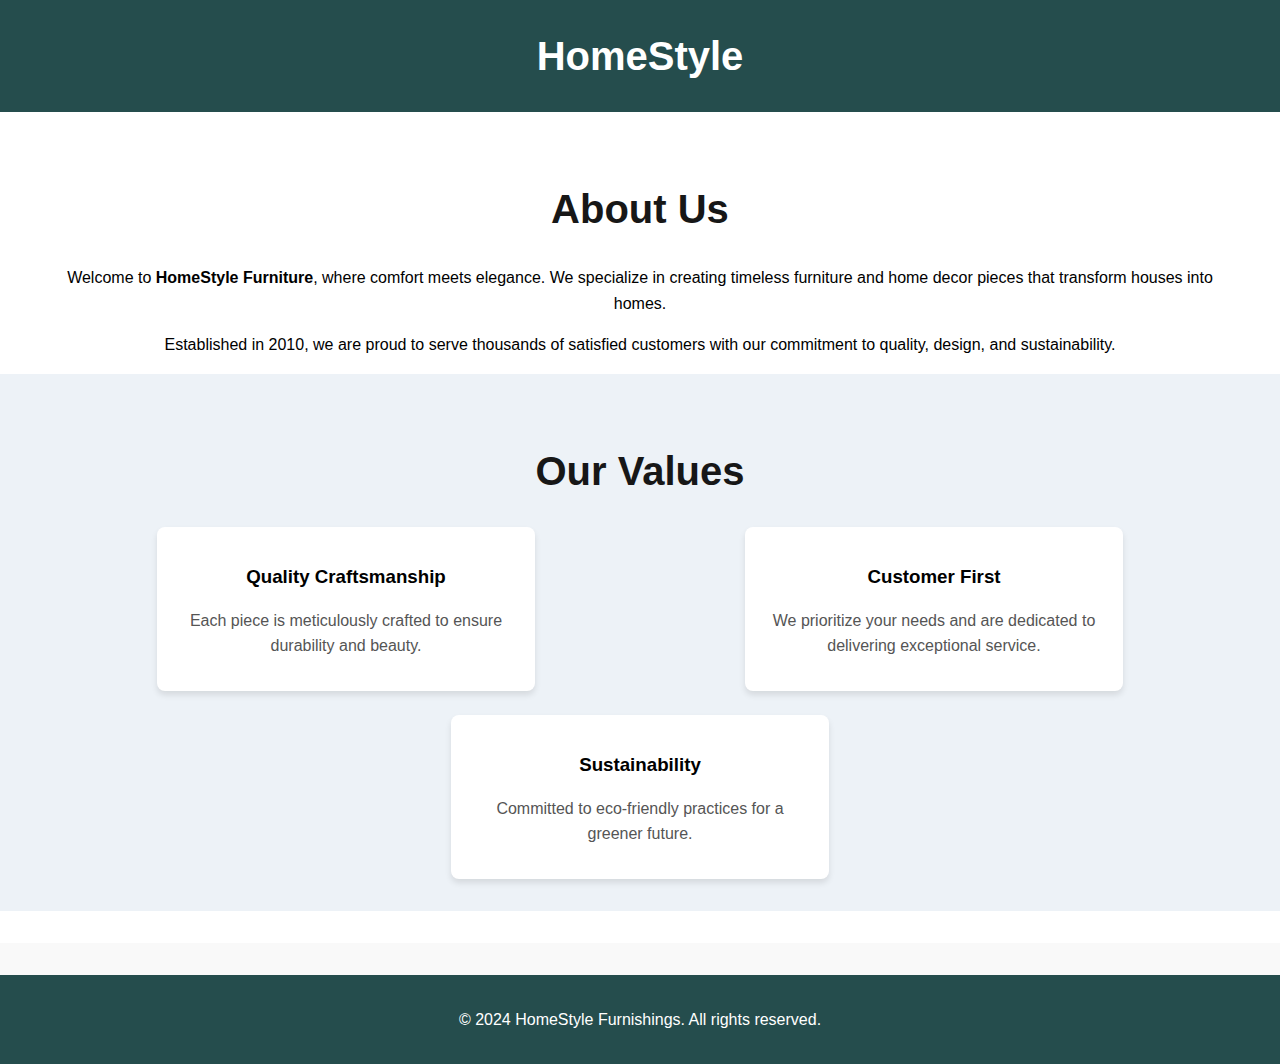
<file: about.html>
<!DOCTYPE html>
<html lang="en">
<head>
  <meta charset="UTF-8">
  <meta name="viewport" content="width=device-width, initial-scale=1.0">
  <title>About Us - HomeStyle Furnishings</title>
  <link rel="stylesheet" href="styles1.css">
</head>
<body>
  <header class="header">
    <div class="container">
      <h1>HomeStyle</h1>
      
    </div>
  </header>

  <main class="about-us">
    <section class="intro">
      <div class="container">
        <h2>About Us</h2>
        <p>Welcome to <strong>HomeStyle Furniture</strong>, where comfort meets elegance. We specialize in creating timeless furniture and home decor pieces that transform houses into homes.</p>
        <p>Established in 2010, we are proud to serve thousands of satisfied customers with our commitment to quality, design, and sustainability.</p>
      </div>
    </section>

    <section class="values">
      <div class="container">
        <h2>Our Values</h2>
        <div class="value-cards">
          <div class="value-card">
            <h3>Quality Craftsmanship</h3>
            <p>Each piece is meticulously crafted to ensure durability and beauty.</p>
          </div>
          <div class="value-card">
            <h3>Customer First</h3>
            <p>We prioritize your needs and are dedicated to delivering exceptional service.</p>
          </div>
          <div class="value-card">
            <h3>Sustainability</h3>
            <p>Committed to eco-friendly practices for a greener future.</p>
          </div>
        </div>
      </div>
    </section>

    
  </main>

  <footer class="footer">
    <div class="container">
      <p>&copy; 2024 HomeStyle Furnishings. All rights reserved.</p>
     
    </div>
  </footer>
</body>
</html>
</file>
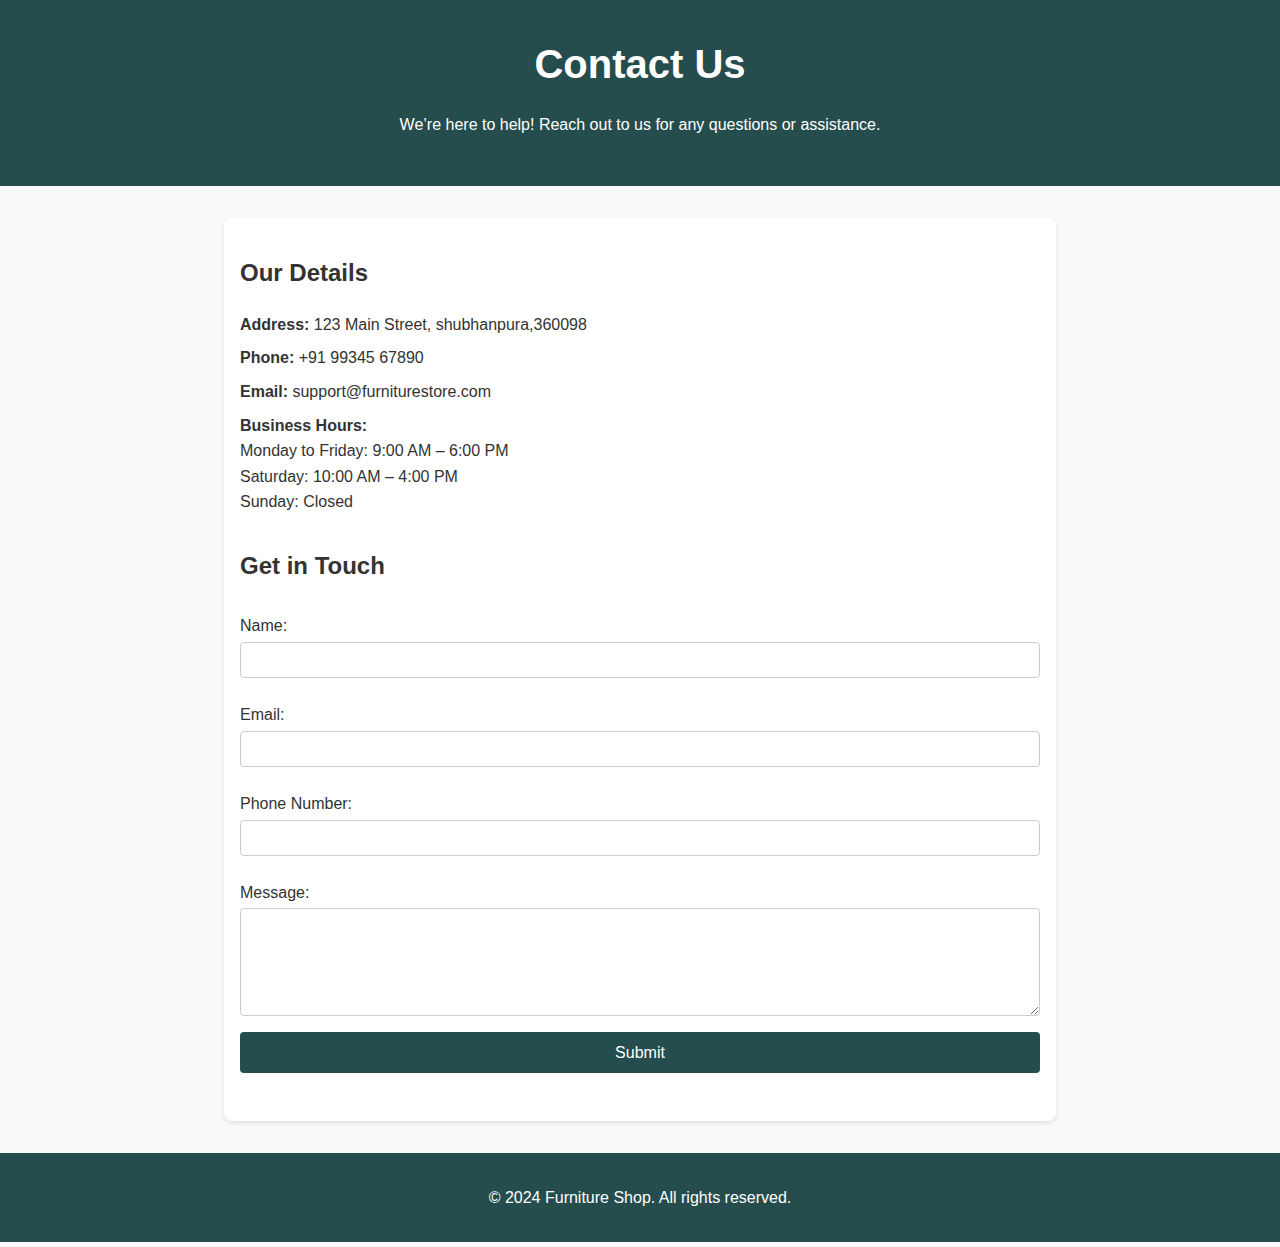
<file: contact.html>
<!DOCTYPE html>
<html lang="en">
<head>
    <meta charset="UTF-8">
    <meta name="viewport" content="width=device-width, initial-scale=1.0">
    <title>Contact Us - Furniture Shop</title>
    <link rel="stylesheet" href="styles3.css">
</head>
<body>
    
    <header>
        <h1>Contact Us</h1>
        <p>We’re here to help! Reach out to us for any questions or assistance.</p>
    </header>

    <main>
        <section class="contact-details">
            <h2>Our Details</h2>
            <p><strong>Address:</strong> 123 Main Street, shubhanpura,360098</p>
            <p><strong>Phone:</strong> +91 99345 67890</p>
            <p><strong>Email:</strong> support@furniturestore.com</p>
            <p><strong>Business Hours:</strong><br>
                Monday to Friday: 9:00 AM – 6:00 PM<br>
                Saturday: 10:00 AM – 4:00 PM<br>
                Sunday: Closed
            </p>
        </section>

        <section class="contact-form">
            <h2>Get in Touch</h2>
            <form action="success.html" method="GET">
                <label for="name">Name:</label>
                <input type="text" id="name" name="name" required>
                
                <label for="email">Email:</label>
                <input type="email" id="email" name="email" required>
                
                <label for="phone">Phone Number:</label>
                <input type="tel" id="phone" name="phone">
                
                <label for="message">Message:</label>
                <textarea id="message" name="message" rows="5" required></textarea>
                
                <button type="submit">Submit</button>
            </form>
        </section>

        
    </main>

    <footer>
        <p>&copy; 2024 Furniture Shop. All rights reserved.</p>
    </footer>
</body>
</html>
</file>
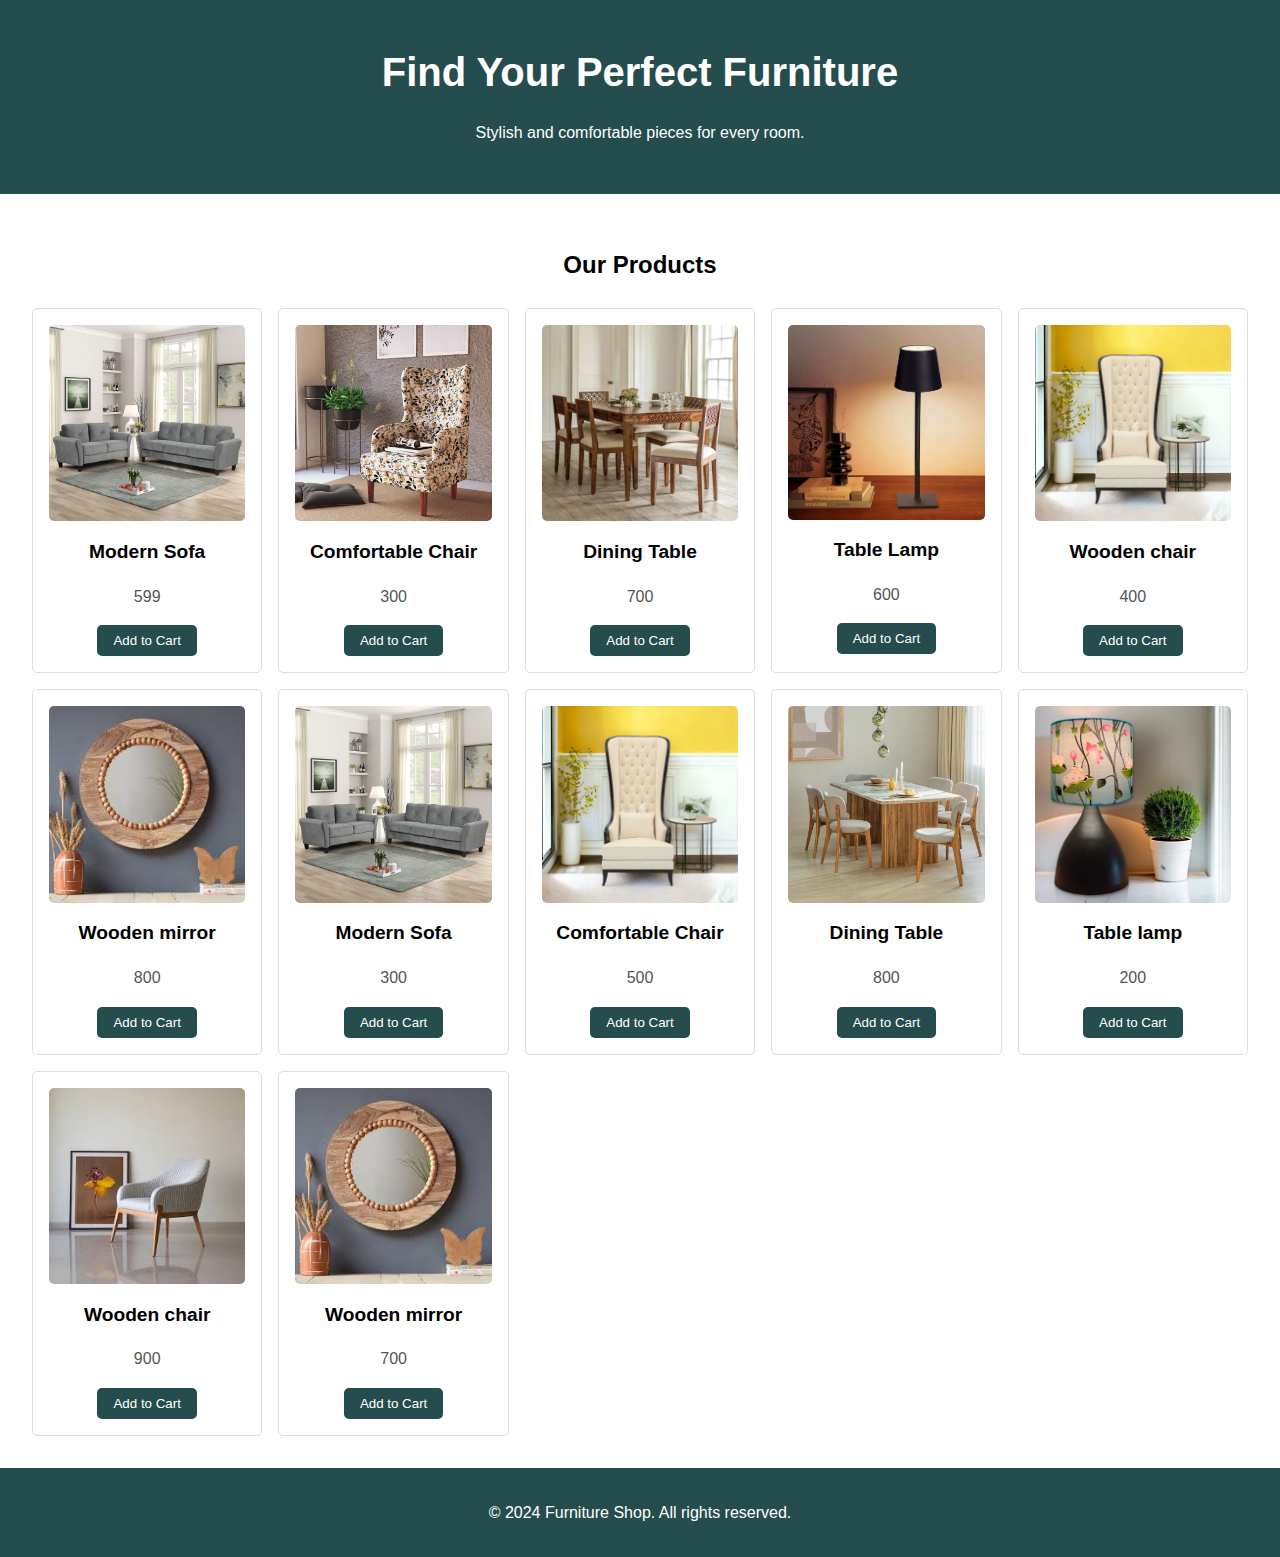
<file: products.html>
<!DOCTYPE html>
<html lang="en">
<head>
    <meta charset="UTF-8">
    <meta name="viewport" content="width=device-width, initial-scale=1.0">
    <title>Furniture Shop</title>
    <link rel="stylesheet" href="styles2.css">
</head>
<body>
    

    <main>
        <section class="hero">
            <h1>Find Your Perfect Furniture</h1>
            <p>Stylish and comfortable pieces for every room.</p>
        </section>

        <section class="products">
            <h2>Our Products</h2>
            <div class="product-grid">
                <div class="product-card">
                    <img src="assets/sofa1.jpg" alt="Sofa">
                    <h3>Modern Sofa</h3>
                    <p>599</p>
                    <button>Add to Cart</button>
                </div>
                <div class="product-card">
                    <img src="assets/chair1.jpg" alt="Chair">
                    <h3>Comfortable Chair</h3>
                    <p>300</p>
                    <button>Add to Cart</button>
                </div>
                <div class="product-card">
                    <img src="assets/di1.webp" alt="Table">
                    <h3>Dining Table</h3>
                    <p>700</p>
                    <button>Add to Cart</button>
                </div>
                <div class="product-card">
                    <img src="assets/ta4.jpg" alt="Sofa">
                    <h3>Table Lamp</h3>
                    <p>600</p>
                    <button>Add to Cart</button>
                </div>
                <div class="product-card">
                    <img src="assets/chair2.webp" alt="Chair">
                    <h3>Wooden chair</h3>
                    <p>400</p>
                    <button>Add to Cart</button>
                </div>
                <div class="product-card">
                    <img src="assets/woo1.jpg" alt="Table">
                    <h3>Wooden mirror</h3>
                    <p>800</p>
                    <button>Add to Cart</button>
                </div>
                <div class="product-card">
                    <img src="assets/sofa1.jpg" alt="Sofa">
                    <h3>Modern Sofa</h3>
                    <p>300</p>
                    <button>Add to Cart</button>
                </div>
                <div class="product-card">
                    <img src="assets/chair2.webp" alt="Chair">
                    <h3>Comfortable Chair</h3>
                    <p>500</p>
                    <button>Add to Cart</button>
                </div>
                <div class="product-card">
                    <img src="assets/di2.webp" alt="Table">
                    <h3>Dining Table</h3>
                    <p>800</p>
                    <button>Add to Cart</button>
                </div>
                <div class="product-card">
                    <img src="assets/ta5.jpg" alt="Sofa">
                    <h3>Table lamp</h3>
                    <p>200</p>
                    <button>Add to Cart</button>
                </div>
                <div class="product-card">
                    <img src="assets/ch3.jpg" alt="Chair">
                    <h3>Wooden chair</h3>
                    <p>900</p>
                    <button>Add to Cart</button>
                </div>
                <div class="product-card">
                    <img src="assets/woo1.jpg" alt="Table">
                    <h3>Wooden mirror</h3>
                    <p>700</p>
                    <button>Add to Cart</button>
                </div>
            </div>
        </section>
    </main>

    <footer>
        <p>© 2024 Furniture Shop. All rights reserved.</p>
    </footer>
</body>
</html>
</file>
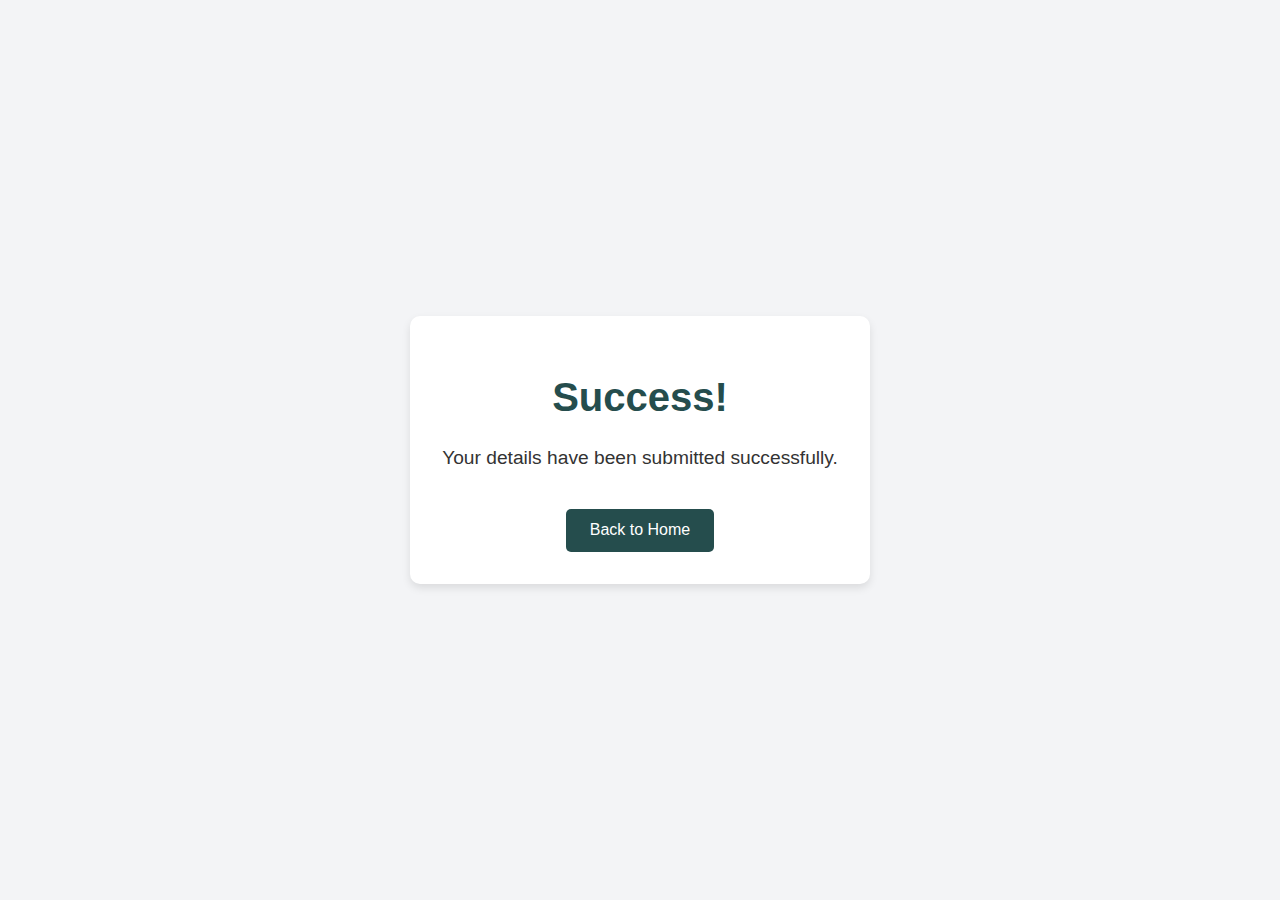
<file: success.html>
<!DOCTYPE html>
<html lang="en">
<head>
    <meta charset="UTF-8">
    <meta name="viewport" content="width=device-width, initial-scale=1.0">
    <title>Submission Successful</title>
    <link rel="stylesheet" href="styles4.css">
</head>
<body>
    <div class="success-container">
        <h1> Success!</h1>
        <p>Your details have been submitted successfully.</p>
        <a href="index.html" class="button">Back to Home</a>
    </div>
</body>
</html>
</file>
<file: styles1.css>
body {
    font-family: 'Arial', sans-serif;
    margin: 0;
    padding: 0;
    color: #333;
    line-height: 1.6;
    background-color: #f9f9f9;
  }
  
  .container {
    width: 90%;
    max-width: 1200px;
    margin: 0 auto;
  }
  
  
  .header {
    background-color: #254d4d;
    color: #fff;
    padding: 1.5rem 0;
    text-align: center;
  }
  
  .header h1 {
    margin: 0;
    font-size: 2.5rem;
  }
  
  .nav {
    margin-top: 1rem;
  }
  
  .nav a {
    color: #fff;
    text-decoration: none;
    margin: 0 10px;
    font-size: 1.1rem;
  }
  
  .nav a.active {
    border-bottom: 2px solid #f6ad55;
  }
  
  .nav a:hover {
    color: #f6ad55;
  }
  
  
  .about-us {
    background: #ffffff;
    padding: 2rem 0;
  }
  
  .about-us h2 {
    text-align: center;
    font-size: 2.5rem;
    color: #171717;
    margin-bottom: 1.5rem;
  }
  
  .about-us p {
    text-align: center;
    margin-bottom: 1rem;
    color: black;
  }
  
  
  .values {
    background-color: #edf2f7;
    padding: 2rem 0;
  }
  
  .values h2 {
    text-align: center;
    color: #171717;
    margin-bottom: 1.5rem;
  }
  
  .value-cards {
    display: flex;
    justify-content: space-around;
    flex-wrap: wrap;
    gap: 1.5rem;
  }
  
  .value-card {
    background-color: #fff;
    border-radius: 8px;
    box-shadow: 0 4px 6px rgba(0, 0, 0, 0.1);
    padding: 1rem;
    width: 30%;
    text-align: center;
  }
  
  .value-card h3 {
    color: black;
    margin-bottom: 0.5rem;
  }
  
  .value-card p {
    color: #555;
  }
  
  .footer {
    background-color: #254d4d;
    color: #fff;
    text-align: center;
    padding: 1rem 0;
    margin-top: 2rem;
  }
  
  .footer a {
    color: #f6ad55;
    text-decoration: none;
  }
  
  .footer a:hover {
    text-decoration: underline;
  }
  
  /* Responsive Design */
  @media (max-width: 768px) {
    .value-cards {
      flex-direction: column;
      align-items: center;
    }
  
    .value-card {
      width: 80%;
    }
  }
</file>
<file: styles3.css>
body {
    font-family: Arial, sans-serif;
    line-height: 1.6;
    margin: 0;
    padding: 0;
    color: #333;
    background-color: #f9f9f9;
}

header {
    text-align: center;
    padding: 2rem;
    background-color: #254d4d;
    color: #fff;
}

header h1 {
    margin: 0;
    font-size: 2.5rem;
}

main {
    max-width: 800px;
    margin: 2rem auto;
    padding: 1rem;
    background: #fff;
    border-radius: 8px;
    box-shadow: 0 2px 4px rgba(0, 0, 0, 0.1);
}

section {
    margin-bottom: 2rem;
}

.contact-details p {
    margin: 0.5rem 0;
}

.contact-form form {
    display: flex;
    flex-direction: column;
}

.contact-form label {
    margin: 0.5rem 0 0.2rem;
}

.contact-form input,
.contact-form textarea {
    padding: 0.5rem;
    border: 1px solid #ccc;
    border-radius: 4px;
    font-size: 1rem;
    margin-bottom: 1rem;
}

.contact-form button {
    background-color: #254d4d;
    color: #fff;
    border: none;
    padding: 0.7rem;
    font-size: 1rem;
    border-radius: 4px;
    cursor: pointer;
    transition: background 0.3s;
}

.contact-form button:hover {
    background-color: #5a6268;
}

.social-media a {
    color: #6c757d;
    text-decoration: none;
    margin: 0 0.5rem;
}

.social-media a:hover {
    text-decoration: underline;
}

footer {
    text-align: center;
    padding: 1rem;
    background-color: #254d4d;
    color: #fff;
    margin-top: 2rem;
}
</file>
<file: styles2.css>
body {
    font-family: Arial, sans-serif;
    margin: 0;
    padding: 0;
    box-sizing: border-box;
    line-height: 1.6;
}



header .logo {
    font-size: 1.5rem;
    font-weight: bold;
   
}

header nav ul {
    list-style: none;
    display: flex;
    gap: 1rem;
    margin: 0;
    padding: 0;
}

header nav ul li a {
    color: #fff;
    text-decoration: none;
}

.hero {
    text-align: center;
    padding: 2rem;
    background: #254d4d;
}

.hero h1 {
    font-size: 2.5rem;
    margin: 0.5rem 0;
    color: white;
}

.hero p{
    color: white;
}

.products {
    padding: 2rem;
    background-color: #fff;
}

.products h2 {
    text-align: center;
    margin-bottom: 1.5rem;
}

.product-grid {
    display: grid;
    grid-template-columns: repeat(auto-fit, minmax(200px, 1fr));
    gap: 1rem;
}

.product-card {
    border: 1px solid #ddd;
    border-radius: 5px;
    text-align: center;
    padding: 1rem;
    transition: box-shadow 0.3s ease;
}

.product-card img {
    width: 100%;
    height: auto;
    border-radius: 5px;
}

.product-card h3 {
    margin: 0.5rem 0;
    font-size: 1.2rem;
}

.product-card p {
    color: #555;
}

.product-card button {
    background-color:#254d4d;
    color: #fff;
    border: none;
    padding: 0.5rem 1rem;
    cursor: pointer;
    border-radius: 5px;
    transition: background-color 0.3s ease;
}

.product-card button:hover {
    background-color: #555;
}

footer {
    text-align: center;
    padding: 1rem;
    background-color:#254d4d ;
    color: #fff;
}
</file>
<file: styles4.css>
body {
    font-family: Arial, sans-serif;
    margin: 0;
    padding: 0;
    background-color: #f3f4f6;
    display: flex;
    align-items: center;
    justify-content: center;
    height: 100vh;
    color: #333;
}

.success-container {
    text-align: center;
    background: #fff;
    padding: 2rem;
    border-radius: 10px;
    box-shadow: 0 4px 8px rgba(0, 0, 0, 0.1);
}

.success-container h1 {
    font-size: 2.5rem;
    color: #254d4d;
}

.success-container p {
    font-size: 1.2rem;
    margin: 1rem 0;
}

.button {
    display: inline-block;
    margin-top: 1.5rem;
    padding: 0.8rem 1.5rem;
    background-color: #254d4d;
    color: #fff;
    text-decoration: none;
    border-radius: 5px;
    font-size: 1rem;
    transition: background-color 0.3s ease;
}

.button:hover {
    background-color: #254d4d;
}
</file>
